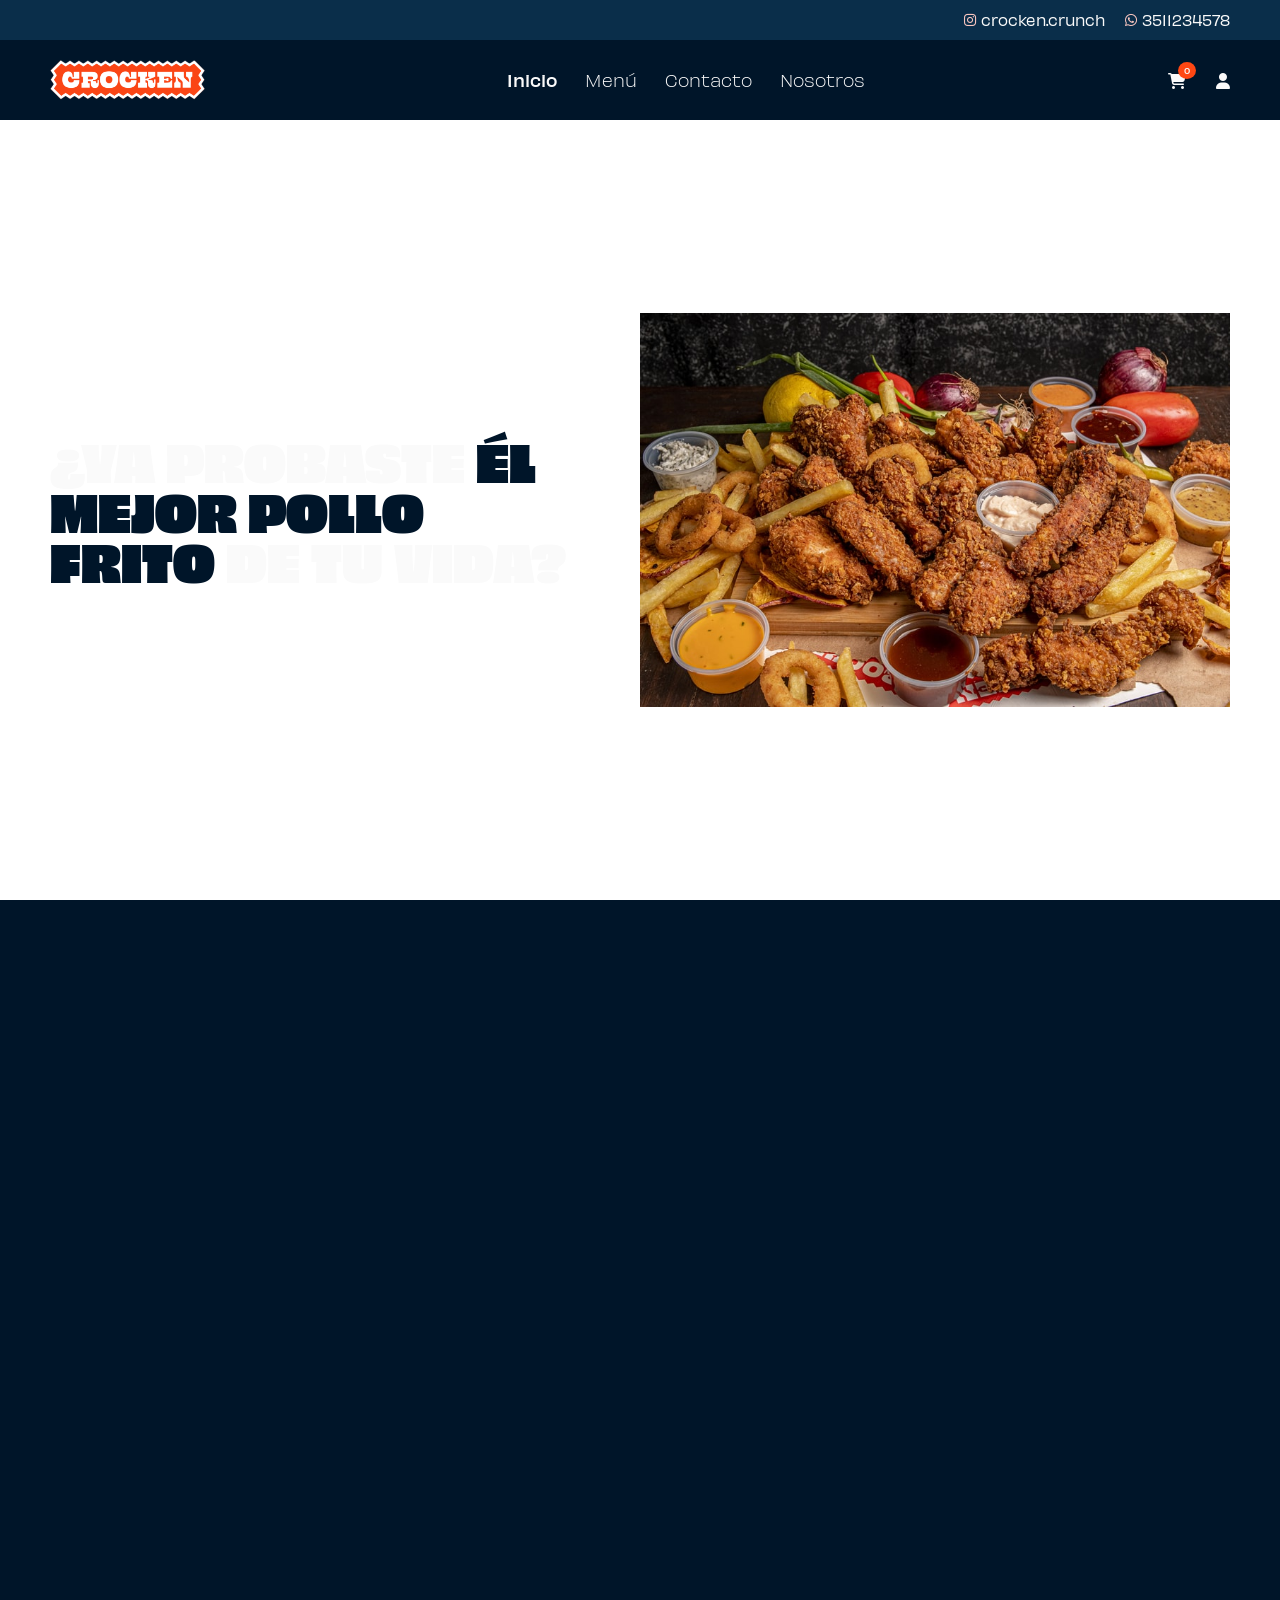
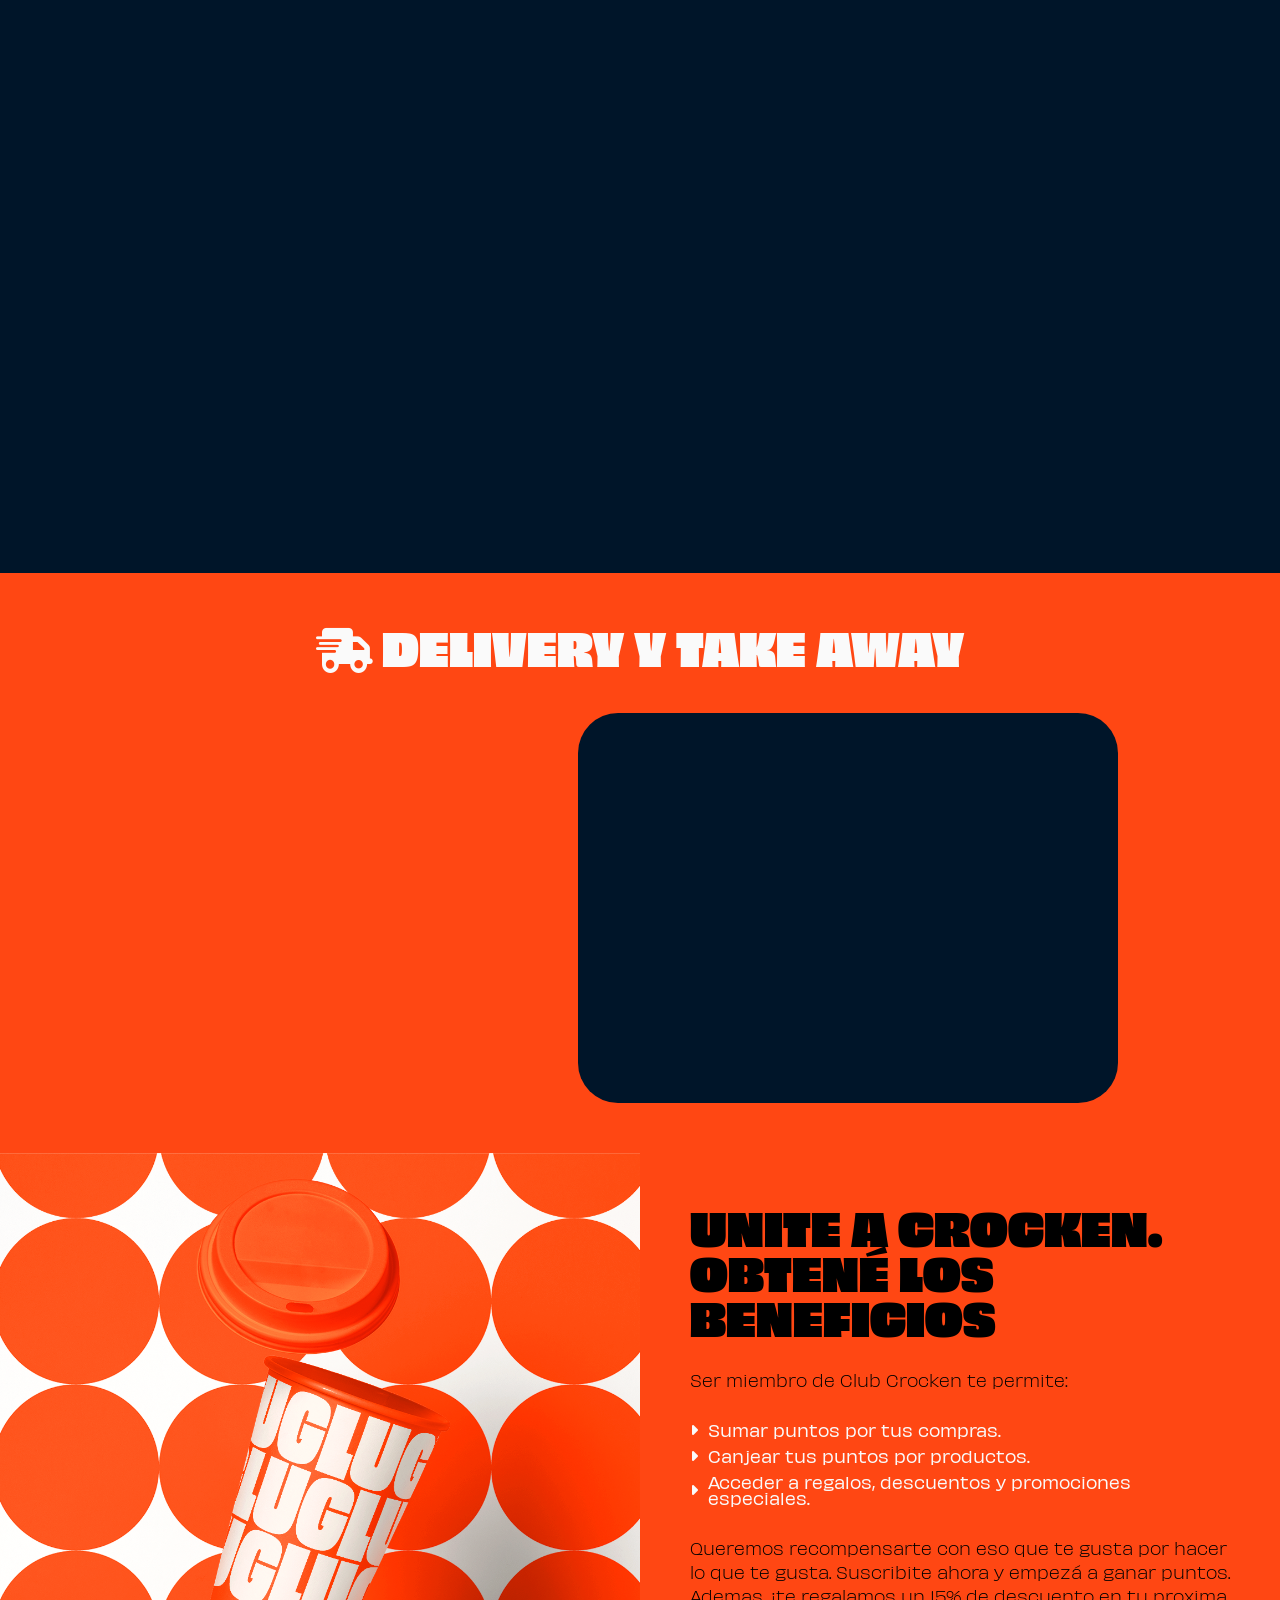
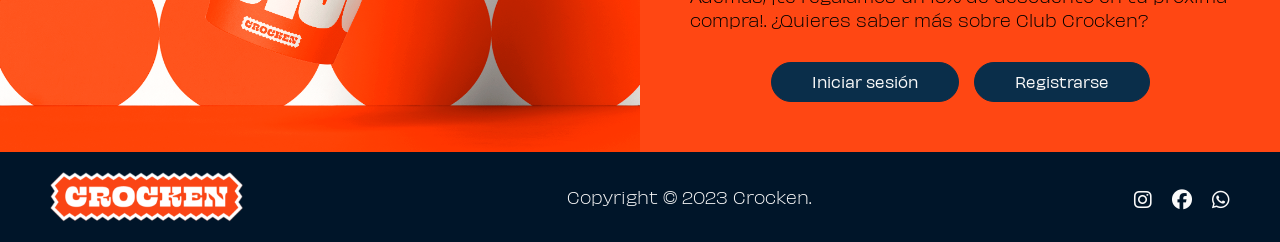
<file: index.html>
<!DOCTYPE html>
<html lang="es">
    <head>
        <meta charset="UTF-8" />
        <meta http-equiv="X-UA-Compatible" content="IE=edge" />
        <meta name="viewport" content="width=device-width, initial-scale=1.0" />
        <!-- CSS -->
        <link rel="stylesheet" href="./assets/css/style.css" />
        <link rel="stylesheet" href="./assets/css/mediaqueries.css" />
        <link rel="stylesheet" href="./assets/css/animaciones.css" />
        <!-- ANIMATIONS -->
        <link
            rel="stylesheet"
            href="https://cdnjs.cloudflare.com/ajax/libs/animate.css/4.1.1/animate.min.css"
        />
        <!-- FONT AWESOME -->
        <link
            rel="stylesheet"
            href="https://cdnjs.cloudflare.com/ajax/libs/font-awesome/6.2.1/css/all.min.css"
            integrity="sha512-MV7K8+y+gLIBoVD59lQIYicR65iaqukzvf/nwasF0nqhPay5w/9lJmVM2hMDcnK1OnMGCdVK+iQrJ7lzPJQd1w=="
            crossorigin="anonymous"
            referrerpolicy="no-referrer"
        />
        <!-- FAVICON -->
        <link
            rel="shortcut icon"
            href="./assets/img/icono-crocken.png"
            type="image/x-icon"
        />
        <link
            rel="stylesheet"
            href="https://cdnjs.cloudflare.com/ajax/libs/animate.css/4.1.1/animate.min.css"
        />
        <!-- SLIDE SPLIDE JS -->
        <link
            href="https://cdn.jsdelivr.net/npm/@splidejs/splide@4.1.4/dist/css/splide.min.css"
            rel="stylesheet"
        />
        <title>Crocken</title>
    </head>
    <body>
        <div class="header-top">
            <a
                href="https://www.instagram.com/crocken.crunch"
                target="_blank"
                class="ig-container icons"
            >
                <i class="fa-brands fa-instagram icon"></i>
                <span>crocken.crunch</span>
            </a>
            <a
                href="https://www.instagram.com/crocken.crunch"
                target="_blank"
                class="phone-container icons"
            >
                <i class="fa-brands fa-whatsapp icon"></i>
                <span>3511234578</span>
            </a>
            </div>
            <header>
            <nav class="navbar">
                <div class="navbar-menu">
                    <i class="fa-sharp fa-solid fa-bars icon-menu"></i>
                    <a href="" class="logo-crocken"><img
                        src="./assets/img/logo-crocken.png"
                        alt="Logo de Crocken"
                        
                    /></a>
                </div>
                <ul class="navbar-list">
                <li class="item"><a href="" class="link active">Inicio</a></li>
                <li class="item"><a href="" class="link">Menú</a></li>
                <li class="item"><a href="" class="link">Contacto</a></li>
                <li class="item"><a href="" class="link">Nosotros</a></li>
                </ul>
                <div class="navbar-icons">
                <div class="cart-icon">
                    <i class="fa-solid fa-cart-shopping navbar-icon"></i>
                    <span class="cart-count">0</span>
                </div>
                <a href="login.html" class="icon-user">
                    <i class="fa-solid fa-user user-icon navbar-icon"></i>
                </a>
                </div>
            </nav>
        </header>
        <div class="overlay"></div>

        <div id="cart" class="cart">
            <div class="cart-title-container">
            <div class="cart-title">
                <img
                src="./assets/img/icono-crocken.png"
                alt=""
                class="cart-crocken"
                />
                <h3>Tu pedido</h3>
            </div>
            <i class="fa-solid fa-xmark icon-close-cart"></i>
            </div>
            <div class="cart-container">
            </div>
            <span class="divider"></span>
            <div class="cart-total">
            <div class="total-price">
                <h4>Total:</h4>
                <span id="total-cart"></span>
            </div>
            <a class="btn btn-orange btn-buy" href="#">Comprar</a>
            </div>
        </div>
        <div class="navbar-responsive">
            <div class="head">
            <img src="./assets/img/icono-crocken.png" alt="" srcset="" />
            <i class="fa-solid fa-xmark icon-close-menu"></i>
            </div>
            <ul class="nav-list">
            <li class="item"><a href="" class="link active">Inicio</a></li>
            <li class="item"><a href="" class="link">Menú</a></li>
            <li class="item"><a href="" class="link">Contacto</a></li>
            <li class="item"><a href="" class="link">Nosotros</a></li>
            <li class="item">
                <a href="https://www.instagram.com/crocken.crunch" target="_blank"
                class="link">
                    <i class="fa-brands fa-instagram"></i>
                    Instagram
                </a>
            </li>
            <li class="item">
                <a href="https://www.instagram.com/crocken.crunch" target="_blank"
                class="link">
                    <i class="fa-brands fa-facebook"></i>
                    Facebook
                </a>
            </li>
            </ul>
        </div>
        <main>
            <section id="hero">
                <div class="hero box">
                    <div class="hero-info">
                        <h1 class="hero-title">
                            ¿YA PROBASTE <span>ÉL MEJOR POLLO FRITO </span>DE TU VIDA?
                        </h1>
                    </div>
                        <img
                        class="hero-img"
                        src="./assets/img/products/picada-para-25.jpg"
                        alt=""
                        />
                </div>
            </section>
            <section id="products">
                <div class="title-section white">
                    <h2 class="title-section box">categorías</h2>
                </div>
                <div class="categories box">
                    <button class="category active" data-category="burguer">
                        <div class="category-img">
                            <img src="./assets/img/products/burguer-americano - copia.jpg" alt="" srcset="">
                        </div>
                        Burguers
                    </button>
                    <button class="category" data-category="picadas">
                        <div class="category-img">
                            <img src="./assets/img/products/picada-crocken.jpg" alt="" srcset="">
                        </div>
                        Picadas</span>
                    </button>
                    <button class="category" data-category="combo-1">
                        <div class="category-img">
                            <img src="./assets/img/products/combo-crocken-duo.jpg" alt="" srcset="">
                        </div>
                        Combos Individuales
                    </button>
                    <button class="category" data-category="combo-2">
                        <div class="category-img">
                            <img src="./assets/img/products/combo-10alitas-crunch.jpg" alt="" srcset="">
                        </div>
                        Combos para Compartir
                    </button>
                    
                    <button class="category" data-category="wraps">
                        <div class="category-img">
                            <img src="./assets/img/products/crocken-wrap.jpg" alt="" srcset="">
                        </div>
                        Wraps
                    </button>
                    <button class="category" data-category="ensaladas">
                        <div class="category-img">
                            <img src="./assets/img/products/ensalada-coleslaw.jpg" alt="" srcset="">
                        </div>
                        Ensaladas
                    </button>
                    <button class="category" data-category="acompañamientos">
                        <div class="category-img">
                            <img src="./assets/img/products/papas-fritas-cheddar.jpg" alt="" srcset="">
                        </div>
                        Acompañamientos
                    </button>
                    <button class="category" data-category="bebidas">
                        <div class="category-img">
                            <img src="./assets/img/products/pepsi.jpg" alt="" srcset="">
                        </div>
                        Bebidas
                    </button>
                </div>
                <div class="products-container box">
                    
                </div>
            </section>
            <section id="delivery">
                <div class="delivery">
                    <h2 class="white">
                        <i class="fa-solid fa-truck-fast"></i>
                        delivery y take away
                    </h2>
                    <div class="ubication white">
                        <div class="hours">
                            <div class="item box">
                                <h4 class="blue-dark">
                                    <i class="fa-solid fa-location-dot"></i>
                                    Sucursal Centro
                                </h4>
                                <div>
                                    <p>Avellaneda 348, Centro, Cordoba Capital</p>
                                </div>
                            </div>
                            <div class="item box">
                                <h4 class="blue-dark">
                                    <i class="fa-solid fa-clock"></i> 
                                    Horarios
                                </h4>
                                <div>
                                    <p>Lunes a Miercoles de 20:00 a 00:00</p>
                                    <p>Jueves a Domingo de 12:00 a 00:00</p>
                                </div>
                            </div>
                            <div class="item box">
                                <h4 class="blue-dark">
                                    <i class="fa-solid fa-shop"></i>
                                    ¡PROXIMAMENTE!
                                </h4>
                                <div>
                                    <p>Sucursal B° Guemes, Cordoba Capital</p>
                                </div>
                            </div>
                        </div>
                        <div class="map">
                            <iframe class="box" src="https://www.google.com/maps/embed?pb=!1m14!1m8!1m3!1d3405.2094827406377!2d-64.194539!3d-31.408354!3m2!1i1024!2i768!4f13.1!3m3!1m2!1s0x94329949b8bfebbb%3A0x629d8e351bd8642!2sCrocken%20Pollo%20Frito!5e0!3m2!1ses-419!2sar!4v1685993076281!5m2!1ses-419!2sar" width="500" height="350" style="border:0;" allowfullscreen="" loading="lazy" referrerpolicy="no-referrer-when-downgrade"></iframe>
                        </div>
                    </div>
                </div>
            </section>
            <section id="benefits">
                <div class="benefits">
                    <div class="benefits-img">
                        <img class="benefits-img" src="./assets/img/banners/VasoDescartable2.png" alt="" srcset="">
                    </div>
                    <div class="benefits-info">
                        <h2>Unite a crocken. obtené los beneficios</h2>
                        <p class="benefits-p" >Ser miembro de Club Crocken te permite:</p>
                        <ul class="benefits-list">
                            <li><i class="fa-solid fa-caret-right"></i>Sumar puntos por tus compras.
                            </li>
                            <li><i class="fa-solid fa-caret-right"></i>Canjear tus puntos por productos.
                            </li>
                            <li><i class="fa-solid fa-caret-right"></i>Acceder a regalos, descuentos y promociones especiales.
                            </li>
                        </ul>
                        <p>Queremos recompensarte con eso que te gusta por hacer lo que te gusta. Suscribite ahora y empezá a ganar puntos. Ademas, ¡te regalamos un 15% de descuento en tu proxima compra!. ¿Quieres saber más sobre Club Crocken?</p>
                        <div class="benefits-buttons">
                            <a href="" class="btn btn-blue">Iniciar sesión</a>
                            <a href="" class="btn btn-blue">Registrarse</a>
                        </div>
                    </div>
                </div>
            </section>
        </main>
        <footer class="footer">
            <img src="./assets/img/logo-crocken.png" alt="" srcset="">
            <div class="copyright">
                <span>Copyright © 2023 Crocken.</span> 
            </div>
            <div class="footer-icons">
                <a href="https://www.instagram.com/crocken.crunch" target="_blank"
            class="link">
                <i class="fa-brands fa-instagram"></i>
            </a>
            <a href="https://www.instagram.com/crocken.crunch" target="_blank"
            class="link">
                <i class="fa-brands fa-facebook"></i>
            </a>
            <a href="https://www.instagram.com/crocken.crunch" target="_blank"
            class="link">
                <i class="fa-brands fa-whatsapp"></i>
            </a>
            </div>
        </footer>
        <script src="./assets/js/data.js"></script>
        <script src="./assets/js/main.js"></script>
    </body>
</html>
</file>
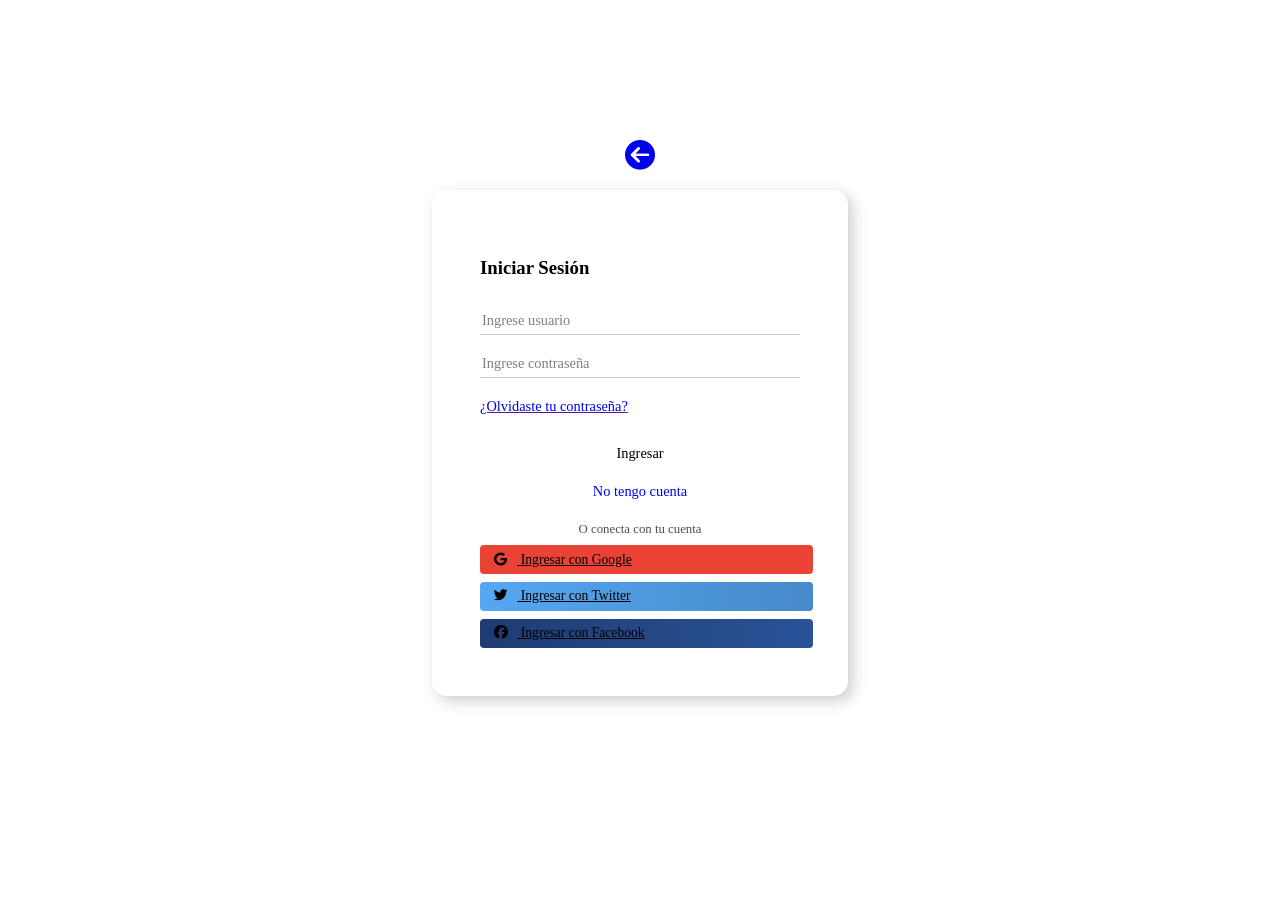
<file: login.html>
<!DOCTYPE html>
<html lang="es">
<head>
    <meta charset="UTF-8">
    <meta http-equiv="X-UA-Compatible" content="IE=edge">
    <meta name="viewport" content="width=device-width, initial-scale=1.0">
    <link rel="stylesheet" href="/assets/css/login.css">

    <link rel="shortcut icon" href="/assets/img/icono-crocken.png" type="image/x-icon">
    <link rel="stylesheet" href="https://cdnjs.cloudflare.com/ajax/libs/font-awesome/6.2.1/css/all.min.css" integrity="sha512-MV7K8+y+gLIBoVD59lQIYicR65iaqukzvf/nwasF0nqhPay5w/9lJmVM2hMDcnK1OnMGCdVK+iQrJ7lzPJQd1w==" crossorigin="anonymous" referrerpolicy="no-referrer" />
    <title>Crocken</title>
</head>
<body>
  <header id="header">
  </header>
    <section id="login">
      <a href="./index.html"><i class="fa-solid fa-circle-arrow-left return-icon"></i>
      <div class="user"></a>
        <h3>Iniciar Sesión</h3>
        <form action="">
          <div class="input-field">
            <input type="text" name="username" id="username" placeholder="Ingrese usuario">
            <div class="underline"></div>
          </div>
          <div class="input-field">
            <input type="password" name="password" id="password"placeholder="Ingrese contraseña">
            <div class="underline"></div> 
          </div>
          <a href=""><span class="password-old">¿Olvidaste tu contraseña?</span></a>
          <div class="submit-buttons">
            <input type="submit" value="Ingresar">
            <a href="register.html"><input class="button-register" type="button" value="No tengo cuenta"></a>
          </div>
        </form>
        <div class="user-footer">
          <span>O conecta con tu cuenta</span>
          <div class="social-fields">
            <div class="social-field google">
              <a href="">
                <i class="fa-brands fa-google"></i>
                Ingresar con Google
              </a>
            </div>
            <div class="social-field twitter">
              <a href="">
                <i class="fa-brands fa-twitter"></i>
                Ingresar con Twitter
              </a>
            </div>
            <div class="social-field facebook">
              <a href="">
                <i class="fa-brands fa-facebook"></i>
                Ingresar con Facebook
              </a>
            </div>
          </div>
        </div>
      </div>
    </section>
  </body>
</html>
</file>
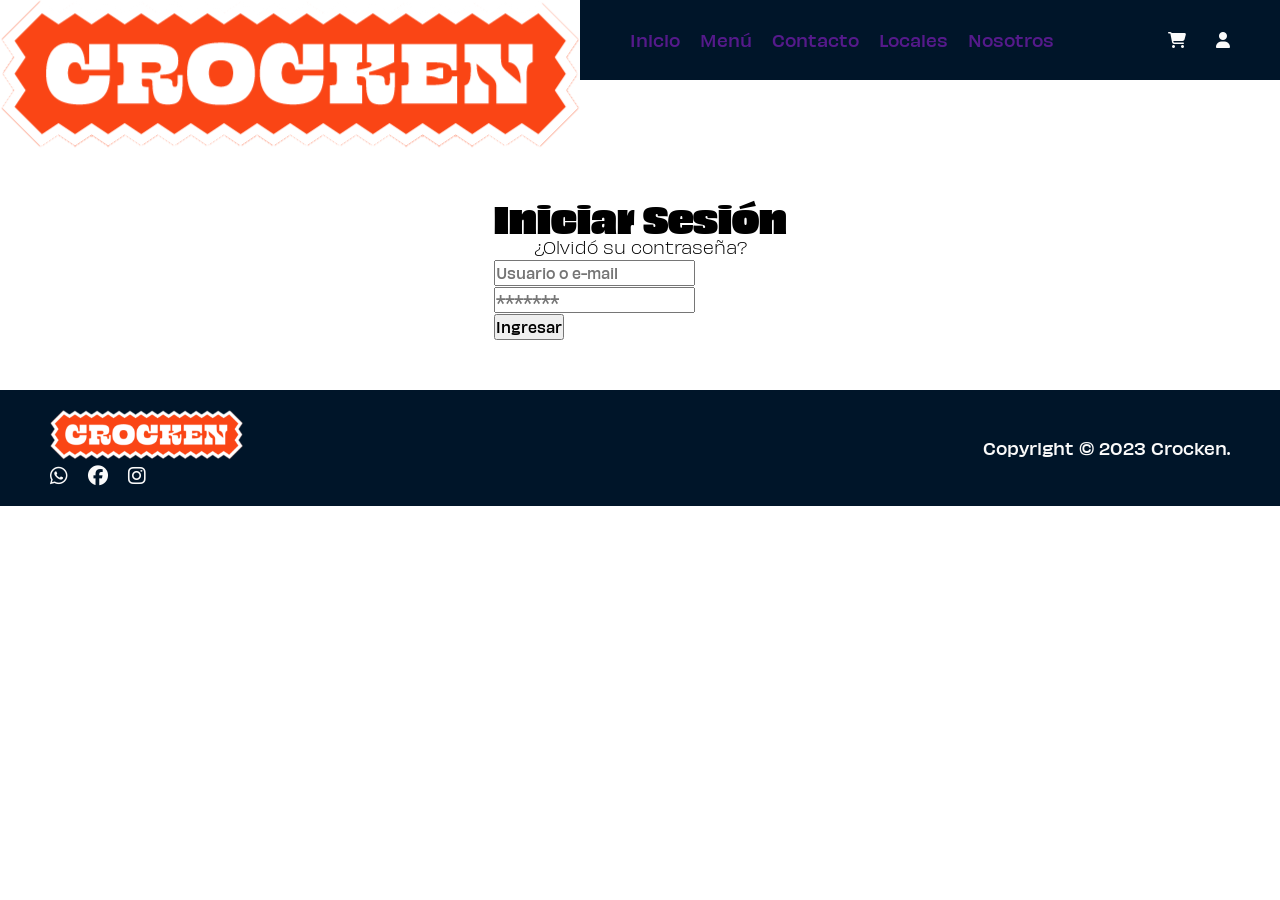
<file: register.html>
<!DOCTYPE html>
<html lang="en">
<head>
    <meta charset="UTF-8">
    <meta http-equiv="X-UA-Compatible" content="IE=edge">
    <meta name="viewport" content="width=device-width, initial-scale=1.0">
    <link rel="stylesheet" href="/assets/css/style.css">
    <link rel="shortcut icon" href="/assets/img/icono-crocken.png" type="image/x-icon">
    <link rel="stylesheet" href="https://cdnjs.cloudflare.com/ajax/libs/font-awesome/6.2.1/css/all.min.css" integrity="sha512-MV7K8+y+gLIBoVD59lQIYicR65iaqukzvf/nwasF0nqhPay5w/9lJmVM2hMDcnK1OnMGCdVK+iQrJ7lzPJQd1w==" crossorigin="anonymous" referrerpolicy="no-referrer" />
    <title>Crocken</title>
</head>
<body>
    <header>
      <img src="./assets/img/logo-crocken.png" alt="Logo de Crocken" class="logo" />
      <nav class="navbar">
        <ul class="navbar-list">
          <li><a href="">Inicio</a></li>
          <li><a href="">Menú</a></li>
          <li><a href="">Contacto</a></li>
          <li><a href="">Locales</a></li>
          <li><a href="">Nosotros</a></li>
        </ul>
        <div class="navbar-icons">
          <i class="fa-solid fa-cart-shopping"></i> 
          <i class="fa-solid fa-user"></i>
        </div>
      </nav>
    </header>
    <main class="register">
      <section class="form">
        <div class="options">
          <h3 href="">Iniciar Sesión</h3>
          <p>¿Olvidó su contraseña?</p>
          <form>
          <input type="text" placeholder="Usuario o e-mail"><br>
          <input type="password" name="" id="" placeholder="*******"><br>
          <button type="submit">Ingresar</button>
        </form>
        </div>
        
        
      </section>
    </main>
    <footer>
      <div class="navfooter">
        <img src="/assets/img/logo-crocken.png" alt=""><div class="footer-icons">
        <i class="fa-brands fa-whatsapp"></i>
        <i class="fa-brands fa-facebook"></i>
        <i class="fa-brands fa-instagram"></i>
      </div>
      </div>
      
      <span>Copyright © 2023 Crocken.</span>
    </footer>
</body>
</html>
</file>
<file: assets/css/style.css>
:root {
    /* Primary Color */
    --orange: #ff4713;
    --blue-dark: #001529;
    /* Second Color */
    --blue: #0a2e4a;
    --red: #eb2c0b;
    --yellow: #ff9e18;
    --pink: #f9c6c0;
    /* Gray Scale */
    --black: #141414;
    --black-light: #444444;
    --gray: #686868;
    --gray-light: #9b9b9b;
    --white-dark: #cecece;
    --white: #fafafa;
    /* Modals */
    --green: #00cf45;
    
    --box-shadow: 0px 0px 20px -1px rgba(0, 0, 0, 0);
    --text-shadow: 2px 2px 3px rgba(0,0,0,0.5);
}

/* OBVIOUSLY FONT */
/* Normal */
@font-face {
    font-family: 'Obviously';
    src: url(../../assets/fonts/Obviously/Obviously-Thin.ttf);
    font-weight: 100;
    font-style: normal;
}
@font-face {
    font-family: 'Obviously';
    src: url(../../assets/fonts/Obviously/Obviously-Light.ttf);
    font-weight: 200;
    font-style: normal;
}
@font-face {
    font-family: 'Obviously';
    src: url(../../assets/fonts/Obviously/Obviously-Regular.ttf);
    font-weight: 300;
    font-style: normal;
}
@font-face {
    font-family: 'Obviously';
    src: url(../../assets/fonts/Obviously/Obviously-Medium.ttf);
    font-weight: 400;
    font-style: normal;
}
@font-face {
    font-family: 'Obviously';
    src: url(../../assets/fonts/Obviously/Obviously-Semibold.ttf);
    font-weight: 500;
    font-style: normal;
}
@font-face {
    font-family: 'Obviously';
    src: url(../../assets/fonts/Obviously/Obviously-Bold.ttf);
    font-weight: 600;
    font-style: normal;
}
@font-face {
    font-family: 'Obviously';
    src: url(../../assets/fonts/Obviously/Obviously-Black.ttf);
    font-weight: 700;
    font-style: normal;
}
@font-face {
    font-family: 'Obviously';
    src: url(../../assets/fonts/Obviously/Obviously-Super.ttf);
    font-weight: 800;
    font-style: normal;
}
/* Narrow */
@font-face {
    font-family: 'Obviously-Narrow';
    src: url(../../assets/fonts/Obviously-Narrow/Obviously-Narrow-Semibold.ttf);
    font-weight: 500;
    font-style: normal;
}
@font-face {
    font-family: 'Obviously-Narrow';
    src: url(../../assets/fonts/Obviously-Narrow/Obviously-Narrow-Bold.ttf);
    font-weight: 600;
    font-style: normal;
}
@font-face {
    font-family: 'Obviously-Narrow';
    src: url(../../assets/fonts/Obviously-Narrow/Obviously-Narrow-Black.ttf);
    font-weight: 700;
    font-style: normal;
}
@font-face {
    font-family: 'Obviously-Narrow';
    src: url(../../assets/fonts/Obviously-Narrow/Obviously-Narrow-Super.ttf);
    font-weight: 800;
    font-style: normal;
}

* {
    margin: 0;
    padding: 0;
    box-sizing: border-box;
    text-decoration: none;
    list-style-type: none;
    font-family: 'Obviously';
}

/* Class: Colors */
.blue-dark {
    color: var(--blue-dark);
}

.orange {
    color: var(--orange);
}

.white {
    color: var(--white);
}

/*  Titulos */
.title-section {
    display: flex;
    flex-direction: column;
    gap: 15px;
}

h1 {
    font-weight: 800;
    font-size: 50px;
    line-height: 50px;
    font-family: 'Obviously';
    text-transform: uppercase;
    text-align: center;
}

h2 {
    font-weight: 800;
    font-size: 45px;
    line-height: 45px;
    font-family: 'Obviously';
    text-transform: uppercase;
    text-align: center;
}

h3 {
    font-weight: 800;
    font-size: 35px;
    line-height: 35px;
    font-family: 'Obviously';
    text-align: center;
}

h4 {
    font-weight: 800;
    font-size: 30px;
    line-height: 30px;
    font-family: 'Obviously';
    text-align: center;
}

h5 {
    font-weight: 800;
    line-height: 25px;
    font-family: 'Obviously';
    text-align: center;
    font-size: 25px;
}

h6 {
    font-weight: 800;
    line-height: 20px;
    font-family: 'Obviously';
    font-size: 20px;
    text-align: center;
}

/* Paragraph */
p {
    font-weight: 200;
    font-size: 16px;
    text-align: center;
}

/* Buttons */
.btn {
    text-align: center;
    border-radius: 50px;
    padding: 8px 40px;
    color: var(--white);
    font-weight: 300;
    font-size: 14px;
    cursor: pointer;
}

.btn-container {
    border: none;
    background-color: var(--white);
    display: flex;
    align-items: center;
    justify-content: center;
    text-align: center;
    border-radius: 50%;
    height: 40px;
    width: 40px;
    overflow: hidden;
}

i.btn-circle {
    display: flex;
    align-items: center;
    justify-content: center;
    width: 100%;
    height: 100%;
    color: var(--white);
    cursor: pointer;
}

.btn-orange {
    background-color: var(--orange);
    border: 1px solid var(--orange);
}

.btn-blue {
    background-color: var(--blue);
    border: 1px solid var(--blue);
}




i.icon-menu {
    display: none;
}

.header-top,
header,
.navbar,
.navbar-list,
.navbar-icons {
    display: flex;
}

.header-top {
    height: 40px;
    background-color: var(--blue);
    align-items: center;
    padding: 0 50px;
    gap: 20px;
    justify-content: end;
}

.header-top .icons {
    display: flex;
    align-items: center;
    gap: 5px;
    font-size: 14px;
    font-weight: 300;
    color: var(--white);
}

.header-top .icons .icon {
    color: var(--pink);
}

header {
    position: sticky;
    top: 0;
    z-index: 5;
}

.navbar {
    background-color: var(--blue-dark);
    color: var(--white);
    height: 80px;
    width: 100%;
    padding: 0 50px;
    justify-content: space-between;
    align-items: center;
    transition: all .3s ease-in-out;
}

.navbar-menu {
    height: 100%;
    display: flex;
    align-items: center;
    gap: 20px;
}

.logo-crocken {
    height: 100%;
    cursor: pointer;
    display: flex;
    align-items: center;
}

.logo-crocken img {
    height: 50%;
}

.navbar-list {
    gap: 20px;
}

.link {
    color: var(--white);
    font-weight: 200;
}

.link.active {
    font-weight: 400;
}

.navbar-icons {
    align-items: center;
    gap: 30px;
}

.icon-user {
    color: var(--white);
    cursor: pointer;
}

.cart-icon {
    position: relative;
    cursor: pointer;
}

.cart-count {
    position: absolute;
    text-align: center;
    top: -5px;
    left: 10px;
    font-size: 10px;
    background-color: var(--orange);
    border-radius: 100%;
    font-size: 8px;
    padding: 2px 6px;
}

.navbar-responsive {
    display: none;
}

/* Cart */
.cart {
    height: 100vh;
    width: 40%;
    background-color: var(--orange);
    z-index: 99;
    position: fixed;
    top: 0;
    right: 0;
    overflow-y: scroll;
    transform: translateX(200%);
    transition: all 0.5s cubic-bezier(0.92, 0.01, 0.35, 0.99);
}

/*OCULTAR BARRA DE SCROLL DEL CARRITO*/
.cart::-webkit-scrollbar {
    display: none;
}

/*Toggle del carro*/
.open-cart {
    transform: translateX(0%);
    transition: all 0.5s cubic-bezier(0.92, 0.01, 0.35, 0.99);
}

.cart-title-container {
    display: flex;
    align-items: center;
    justify-content: space-between ;
    gap: 15px;
    height: 80px;
    padding: 0 30px;
    background-color: var(--blue-dark);
    position: sticky;
    top: 0
}

.cart-title-container img{
    width: 40px;
}

.cart-title-container i{
    color: var(--white);
    font-size: 25px;
    cursor: pointer;
}

.cart-crocken {
    width: 10%;
}

.cart-title {
    color: var(--white);
    display: flex;
    justify-content: center;
    align-items: center;
    gap: 15px;
}

.cart-title h3 {
    font-family: 'Obviously-Narrow';
    font-size: 22px;
}

.cart-container {
    display: flex;
    flex-direction: column;
    height: calc(100vh - 160px);
    gap: 20px;
    padding: 30px 20px;
    overflow-y: scroll;
}

.none-products {
    color: var(--white);
}

.cart-container :last-child {
    z-index: 99;
}

.cart-item {
    min-height: 200px;
    display: flex;
    justify-content: space-between;
    background-color: var(--white);
    color: var(--blue-dark);
    border-radius: 20px;
    box-shadow: 5px 5px 15px rgb(0, 0 , 0, 0.5);
}

.item-img {
    height: 100%;
    width: 40%;
    border-radius: 10px;
}

.item-img img {
    object-fit: cover;
    height: 100%;
    width: 100%;
    border-radius: 20px 0 0 20px;
}

.item-info {
    width: 60%;
    height: 100%;
    display: flex;
    flex-direction: column;
    padding: 25px 20px;
    justify-content: space-between;
}

.item-info-text {
    display: flex;
    flex-direction: column;
}

.item-title {
    font-weight: 700;
    font-size: 16px;
    line-height: 16px;
    margin-bottom: 5px;
    color: var(--blue-dark);
}

.item-description {
    font-size: 10px;
    font-weight: 300;
}

.item-trash, .item-edit {
    color: var(--red);
    cursor: pointer;
}

.item-price {
    color: var(--orange);
    font-size: 18px;
    font-weight: 600;
}

.item-handler {
    display: flex;
    align-items: center;
    justify-content: center;
    gap: 10px;
}

.item-quantity {
    font-weight: 300;
    padding: 0 10px;
}

.quantity-handler {
    display: flex;
    justify-content: center;
    align-items: center;
    padding: 2px 8px;
    border-radius: 5px;
    border: 1px solid var(--blue-dark);
    color: var(--blue-dark);
    font-weight: 200;
    cursor: pointer;
}

#cart .divider {
    display: block;
    width: 100%;
    height: 1px;
    background-color: var(--white);
}


.cart-total {
    position: fixed;
    bottom: 0;
    width: 100%;
    height: 80px;
    display: flex;
    padding: 0 30px;
    align-items: center;
    justify-content: space-between;
    color: var(--white);
    background-color: var(--blue-dark);
    z-index: 99;
}

.total-price {
    display: flex;
    align-items: center;
    gap: 20px;    
    color: var(--white);
}

.cart-total h4 {
    font-weight: 300;
}

.cart-total span {
    font-weight: 600;
}

.btn-buy {
    height: 50%;
}

body {
    overflow-x: hidden;
}

/* Main */
main {
    width: 100%;
    display: flex;
    flex-direction: column;    
    
}

main section {
    padding: 50px;
    display: flex;
    justify-content: center;
    align-items: center;
}

/* Hero */
#hero {
    height: calc(100vh - 120px);
}

.hero {
    max-width: 1200px;
    display: flex;
    align-items: center;
    justify-content: center;
    gap: 50px;
}

.hero-img {
    width: 50%;
    object-fit: cover;
}

.hero-info {
    display: flex;
    flex-direction: column;
    gap: 30px;
}

.hero-title {
    color: var(--white);
    text-align: start;
}

.hero-info span{
    color: var(--blue-dark);
    line-height: 50px;
    font-size: 50px;

}

.hero-buttons {
    display: flex;
    gap: 10px;
}

.hero-button {
    color: var(--white);
    font-size: 12px;
    font-weight: 300;
    background-color: var(--blue-dark);
    padding: 10px 15px;
    border-radius: 20px;
}

.hero-button:hover {
    transition: all 4s ease-in;
    animation: changeBgBlue 4s ease-in infinite;
}

.button-no {
    background-color: var(--blue);
}

.button-yes:hover {
    transition: all 4s ease-in;
    animation: changeBgBlue2 4s ease-in infinite;
}

.hidden {
    display: none;
}

.show {
    display: block;
}

/* Seccion Productos */
#products {
    display: flex;
    flex-direction: column;
    width: 100%;
    align-items: center;
    justify-content: center;
    gap: 50px;
    background-color: var(--blue-dark);

}

.products-container {
    display: flex;
    justify-content: center;
    gap: 20px;
    flex-wrap: wrap;
    max-width: 1200px;
}

.categories {
    display: flex;
    gap: 10px;
    width: 100%;
    flex-wrap: wrap;
    justify-content: center;
}

.category {
    display: flex;
    align-items: center;
    color: var(--white);
    justify-content: start;
    min-width: auto;
    font-size: 14px;
    font-weight: 300;
    background-color: var(--blue);
    border: none;
    gap: 8px;
    height: 40px;
    padding: 0 10px 0 5px; 
    border-radius: 20px;
    transition: all .3s ease-in-out;
}

.category.active {
    background-color: var(--orange);
}

.category-img {
    color: var(--orange);
    height: 30px;
    width: 30px;
    border-radius: 20px;
    overflow: hidden;
}

.category-img img {
    object-fit: cover;
    height: 100%;
    width: 100%;
}


/* Cards Products */
.product {
    width: 250px;
    display: flex;
    flex-direction: column;
    background-color: var(--white);
    border-radius: 20px;
    box-shadow: 5px 5px 15px rgba(0, 0 , 0, 0.1);
    cursor: pointer;
    overflow: hidden;
    position: relative;
}

.product-modal {
    position: absolute;
    font-size: 10px;    
    bottom: 0;
    background-color: var(--green);
    color: var(--white);
    width: 100%;
    transition: all .5s ease-out;
    display: none;
    height: 60px;
    padding: 0 15px;
    justify-content: center;
    align-items: center;
    animation: slideUp .6s ease-in-out;
    display: none;
    z-index: 99;
}

.active-modal {
    display: flex;
}

.product-img {
    width: 100%;
    height: 300px;
    position: relative;
}

.product-img img {
    object-fit: cover;
    width: 100%;
    height: 300px;
}

.product-stars {
    position: absolute;
    right: 0;
    top: 0;
    padding: 5px 15px;
    border-radius: 0 0 0 20px;
    background-color: var(--white);
    display: flex;
    align-items: center;
    gap: 5px;
    box-shadow: 5px 5px 15px rgba(0, 0 , 0, 0.1);
}

.star {
    font-size: 8px;
    color: var(--yellow);
}

.stars-number {
    font-size: 12px;
    font-weight: 300;
}

.product-ingredients {
    position: absolute;
    font-size: 12px;
    top: 0;
    background-color: var(--orange);
    color: var(--white);
    height: 100%;
    width: 100%;
    padding: 20px;
    display: none;
}

.product-info {
    display: flex;
    flex-direction: column;
    justify-content: space-between;
    padding: 15px;
    width: 100%;
    height: 100%;
    gap: 15px;
}

.product-title {
    display: flex;
    flex-direction: column;
    gap: 5px;
    width: 100%;
    overflow-wrap: break-word;
}

.product-title .new {
    font-size: 12px;
    font-weight: 300;
    text-transform: uppercase;
    color: var(--red);
}

.product-title .title {
    font-size: 20px;
    line-height: 20px;
    color: var(--blue-dark);
    font-family: 'Obviously-Narrow';
    font-weight: 700;
}

.product-title p{
    display: none;
}

.product-description{
    display: flex;
    justify-content: space-between;
    align-items: center;
    padding-top: 10px;
    width: 100%;
}

.product-price {
    color: var(--orange);
    font-weight: 700;
    font-size: 22px;
}



/* Ubication */
#delivery {
    background-color: var(--orange);
}

.delivery {
    max-width: 1200px;
    display: flex;
    flex-direction: column;
    gap: 40px;
    width: 100%;
}

.ubication {
    display: flex;
    gap: 40px;
    justify-content: center;
    gap: 50px;
    align-items: center;
}

.hours  {
    display: flex;
    flex-direction: column;
    gap: 40px;
    align-items: start;
    text-align: start;
}

.hours .item {
    display: flex;
    flex-direction: column;
    align-items: start;
    gap: 15px;
}


.item div {
    display: flex;
    flex-direction: column;
    font-weight: 300;
    text-align: start;
    align-items: baseline;
}


.map {
    background-color: var(--blue-dark);
    border-radius: 40px;
    display: flex;
    justify-content: center;
    align-items: center;
    padding: 20px;
}

.map iframe {
    border-radius: 40px;
}

/* Benefits */
#benefits {
    padding: 0;
}

.benefits {
    display: flex;
}

.benefits-img {
    width: 50%;
}

.benefits-img img {
    object-fit: cover;
    height: 100%;
    width: 100%;
}

.benefits-info {
    width: 50%;
    display: flex;
    flex-direction: column;
    background-color: var(--orange);
    justify-content: center;
    padding: 50px;
    gap: 30px;
    align-items: start;
}

.benefits-info h2 {
    text-align: start;
}

.benefits-info p {
    text-align: start;
}

.benefits-list {
    list-style-type: square;
    display: flex;
    flex-direction: column;
    gap: 10px;
}

.benefits-list li {
    color: var(--white);
    display: flex;
    gap: 10px;
    align-items: center;
    line-height: 16px;
    font-size: 16px;
    font-weight: 300;
}

.benefits-buttons {
    display: flex;
    justify-content: center;
    width: 100%;
    gap: 15px;
}

footer {
    display: flex;
    background-color: var(--blue-dark);
    padding: 20px 50px;
    justify-content: space-between;
    align-items: center;
    color: var(--white);
}

footer img {
    height: 50px;
}

.copyright span{
    font-weight: 200;
}

.footer-icons {
    display: flex;
    gap: 20px;
    font-size: 20px;
}
</file>
<file: assets/css/mediaqueries.css>
:root {
    --red: #eb2c0b;
    --white: #fafafa;
    --pink: #f9c6c0;
    --blue: #0a2e4a;
    --blue-dark: #001529;
    --yellow: #ff9e18;
    --orange: #ff4713;
}

@media only screen and (max-width: 1200px){
    
}

/* Laptop */
@media only screen and (max-width: 992px){
    /* Titulos */
    h1 {
        font-size: 40px;
        line-height: 40px;
    }
    h2 {
        font-size: 30px;
        line-height: 30px;
    }

    /* Delivery */
    .ubication {
        flex-direction: column;

    }

    .hours {
        align-items: center;
    }

    .hours .item {
        align-items: center;
    }

    .item div {
        align-items: center;
    }

    .map {
        width: 100%;
    }

    .map iframe {
        width: 100%;
    }

    /* Benefits */
    .benefits {
        flex-direction: column;
    }

    .benefits-img,
    .benefits-info {
        width: 100%;
    }

    .benefits-img {
        height: 200px;
    }

    .benefits-info{
        padding: 50px 25px;
    }
}

/* Tablet */
@media (max-width: 768px) {
    * {
        cursor: none !important;
    }

    /* Titulos */
    h1 {
        font-size: 40px;
        line-height: 40px;
    }

    h2 {
        font-size: 35px;
        line-height: 35px;
    }

    h3 {
        font-size: 30px;
        line-height: 30px;
    }
    
    h4 {
        font-size: 25px;
        line-height: 25px;
    }

    h5 {
        font-size: 20px;
        line-height: 20px;
    }

    h6 {
        font-size: 18px;
        line-height: 18px;
    }

    /* Cart */
    #cart {
        width: 70%;
    }

    .header-top,
    .navbar {
        padding: 0 30px;
    }

    .navbar-list {
        display: none;
    }

    i.icon-menu {
        display: block;
        font-size: 25px;
    }

    .navbar-responsive {
        display: flex;
        height: 100vh;
        width: 30%;
        background-color: var(--blue);
        z-index: 99;
        position: fixed;
        top: 0;
        left: 0;
        flex-direction: column;
        width: 70%;
        padding: 30px;
        transform: translateX(-200%);
        transition: all 0.5s cubic-bezier(0.92, 0.01, 0.35, 0.99);
    }
    
    /*Toggle del menu*/
    .open-menu {
        transform: translateX(0%);
        transition: all 0.5s cubic-bezier(0.92, 0.01, 0.35, 0.99);
    }

    .navbar-responsive .head {
        display: flex;
        align-items: center;
        justify-content: space-between;
    }

    .navbar-responsive .head img{
        width: 40px;
    }

    .navbar-responsive .head i{
        color: var(--white);
        font-size: 25px;
        cursor: pointer;
    }

    .navbar-responsive .nav-list{
        display: flex;
        flex-direction: column;
        gap: 15px;
        padding: 50px 0 0 0;
    }


    /* Main */
    main section {
        padding: 60px 30px;
    }

    /* Hero */
    #hero {
        height: auto;
    }

    .hero {
        flex-direction: column;
        height: 100%;
    }

    .hero-info {
        text-align: center;
    }

    .hero-info span {
        text-align: center;
        font-size: 40px;
        line-height: 40px;
    }

    .hero-img {
        width: 70%;
    }

    footer {
        flex-direction: column;
        gap: 20px;
        padding: 40px 0;
    }
    
}

/* Mobile */
@media (max-width: 575px) {
    /* Cart */
    #cart {
        width: 100%;
    }

    /* Main */
    main section {
        padding: 50px 25px;
    }

    /* Hero */
    .hero-info {
        text-align: start;
    }

    .hero-img {
        width: 90%;
    }

    .menu-products-title h2 {
        text-align: center;
        padding: 0 5px;
    }

    /* Seccion Productos */
    #products {
        gap: 25px;
    }

    #products h2 {
        text-align: center;
    }

    .categories {
        flex-wrap: nowrap;
        overflow-x: scroll;
        justify-content: flex-start;
        white-space: nowrap;
    }

    /* Ocultar la barra de desplazamiento */
    .categories::-webkit-scrollbar {
        display: none;
    }

    .product {
        flex-direction: row;
        width: 100%;
    }

    .product-img,
    .product-img img{
        height: 230px;
    }

    

    .product-stars {
        right: auto;
        border-radius: 0 0 20px 0;
    }

    .product-title p{
        display: block;
        font-size: 10px;
        font-weight: 300;
        text-align: start;
        padding-top: 5px;
    }


    .product-description {
        align-items: start;
        gap: 10px;
    }

    .product-add {
        width: 100%;
        font-size: 14px;

    }

    

}
</file>
<file: assets/css/animaciones.css>
:root {
  --red: #eb2c0b;
  --white: #fafafa;
  --pink: #f9c6c0;
  --blue: #0a2e4a;
  --blue-dark: #001529;
  --yellow: #ff9e18;
  --orange: #ff4713;
}

html {
  scroll-behavior: smooth;
  scroll-padding-top: 65px;
}

/* Keyframes */
@keyframes slideLeft {
  0% {
    opacity: 0;
    transform: translateX(-100%);
  }
  100% {
    opacity: 1;
    transform: translateX(0);
  }
}

@keyframes slideRight {
  from {
      opacity: 0;
      transform: translateX(100%);
    }
    to {
      opacity: 1;
      transform: translateX(0);
    }
}

@keyframes slideDown {
  from {
      opacity: 0;
      transform: translateY(-100%);
    }
    to {
      opacity: 1;
      transform: translateY(0);
    }
}

@keyframes slideUp {
  from {
      opacity: 0;
      transform: translateY(100%);
    }
    to {
      opacity: 1;
      transform: translateY(0);
    }
}

@keyframes openMenu {
  from {
      opacity: 0;
      transform: translateX(-100%);
    }
    to {
      opacity: 1;
      transform: translateX(0);
    }
}

@keyframes closeMenu {
  from {
      opacity: 0;
      transform: translateX(0);
    }
    to {
      opacity: 1;
      transform: translateX(-100%);
    }
}

@keyframes morph {
  0%,
  100% {
      border-radius: 
      40% 60% 70% 30% / 
      40% 40% 60% 50%;
  }

  34% {
      border-radius: 70% 30% 50% 50% / 30% 30% 70% 70%;
  }

  67% {
      border-radius: 100% 60% 60% 100% / 100% 100% 60% 60%;
  }
}

@keyframes bgOrangeRed {
  0% {
    background: var(--orange);
  }
  25% {
    background: var(--red);
  }
  50% {
    background: var(--red);
  }
  100% {
    background: var(--orange);
  }
}

@keyframes fade {
  0% {
    opacity: 0;
  }
  100% {
    opacity: 1;
  }
}

.box {
  opacity: 0;
}

.animate-boxes {
  animation: fade 2s;
  opacity: 1;
}





/* Buttons */
.btn:hover,
.btn-circle:hover {
  transition: all .3s ease-in-out;
}

.btn-orange:hover {
  background-color: var(--blue);
  border: 1px solid var(--blue);
}

.btn-blue:hover {
  background-color: var(--orange);
  border: 1px solid var(--orange);
}


.overlay {
  position: fixed;
  top: 0;
  left: 0;
  height: 100vh;
  width: 100%;
  z-index: 6; /*Para que quede por encima del resto de las cosas*/
  /*Efecto de Glassmorphismo*/
  background: rgba(255, 255, 255, 0.05);
  box-shadow: 0 8px 32px 0 rgba(31, 38, 135, 0.37);
  backdrop-filter: blur(5px);
  -webkit-backdrop-filter: blur(5px);
  display: none;
}

.show-overlay {
  display: block;
}

/* Header */
.icons:hover {
  color: var(--pink);
  transition: all .3s ease;
}

.navbar-list .link:hover {
  transition: all 0.1s ease;
  color: var(--pink);
}

.navbar-list .item {
  position: relative;
  padding: 4px;
}

.navbar-list .link::after {
  content: "";
  height: 1px;
  width: 100%;
  background: var(--pink);
  position: absolute;
  bottom: 0;
  left: 0;
  transform: scaleX(0);
  transform-origin: bottom right;
  transition: transform 0.15s ease;
}

.navbar-list .link:hover::after {
  transform-origin: bottom left;
  transform: scaleX(1);
}

.logo-crocken:hover {
  transform: scale(1.1);
  transition: all .3s ease-in-out;
}


/* Hero */
#hero {
  animation: bgOrangeRed 3.5s linear infinite;
}

.hero-img {
  animation: slideRight 1s, morph 3.5s linear infinite;
}

.hero-info {
  animation: slideLeft 1s;
}

/* Products */

.category:hover {
  cursor: pointer;
  background-color: var(--orange);
}

.product-img:hover .product-ingredients {
  display: flex;
  animation: slideDown .5s ease-in;
}

.product {
  animation: fade .8s ease-in-out;
}
/* Cart */
.disabled,
.disabled:hover {
  background-color: var(--white);
  color: var(--yellow);
  cursor: not-allowed;
  border: none;
}
</file>
<file: assets/css/login.css>
#register, #login {
    display: flex;
    margin-top: 80px;
    padding: 60px 0;
    align-items: center;
    justify-content: center;
    font-family: 'Poppins';
    flex-direction: column;
    gap: 20px;
}

#register {
    animation: changeBgBlue 5s infinite alternate linear;
}

#login {
    animation: changeBgOrangeRed 5s infinite alternate linear;
}

.icon-house {
    color: var(--white);
}

.return-icon {
    font-size: 30px;
    color: var(--white);
}

#register img, #login img {
    width: 200px;
}

.user {
    min-width: 320px;
    min-height: 40vh;
    padding: 3rem;
    box-shadow: 5px 5px 15px rgb(0, 0 , 0, 0.2);
    background: var(--white);
    border-radius: 15px;
    color: var(--blue-dark);
    font-family: 'Poppins';
    display: flex;
    flex-direction: column;
    justify-content: center;
}

.user h3 {
    margin-bottom: 2rem;
    color: var(--blue);
}

.input-field {
    position: relative;
}



form .input-field:first-child {
    margin-bottom: 1.5rem;
}

form .input-field:nth-child(2) {
    margin-bottom: 1.5rem;
}

.input-field input{
    background-color: var(--white);
}

.input-field .underline::before {
    content: '';
    position: absolute;
    height: 1px;
    width: 100%;
    bottom: -5px;
    left: 0;
    background: rgba(0, 0 , 0, 0.2);
}

.input-field .underline::after {
    content: '';
    position: absolute;
    height: 1px;
    width: 100%;
    bottom: -5px;
    left: 0;
    background: var(--orange);
    transform: scaleX(0);
    transition: all .3s ease-in-out;
    transform-origin: left;
}

.input-field input:focus ~ .underline::after {
    transform: scaleX(1);
}

.input-field input {
    outline: none;
    font-size: 0.9rem;
    color: var(--blue);
    width: 100%;
    border: none;
    font-family: 'Poppins';

}

.input-field input::placeholder {
    color: rgba(0, 0 , 0, 0.5);

}

.password-old {
    font-size: 0.9rem;
    color: var(--blue-dark);
    width: 100%;
    font-family: 'Poppins';
}

.submit-buttons{
    display: flex;
    flex-direction: column;
    gap: 0.5rem;
    margin-top: 1.5rem;
}

.submit-buttons input {
    width: 100%;
    padding: 0.4rem;
    background-color: var(--blue);
    cursor: pointer;
    border: none;
    color: var(--white);
    font-size: 0.9rem; 
    font-weight: 300;
    border-radius: 4px;
    transition: all 0.3s ease;
    font-family: 'Poppins';
}

.submit-buttons input:hover{
    letter-spacing: 0.5px;
    background-color: var(--orange);
}

a .button-register {
    background-color: var(--blue-dark);
}

.user-footer {
    display: flex;
    flex-direction: column;
    margin-top: 1rem;
}

.user-footer span {
    color: rgba(0, 0 , 0, 0.7);
    font-size: 0.8rem;
    text-align: center;
    font-family: 'Poppins';

}

.user-footer .social-field {
    padding: 0.4rem;
    border-radius: 4px;
    font-size: 0.85rem;
    width: 100%;
    cursor: pointer;
    margin-top: .5rem;
}

.user-footer .social-field a i {
    margin: 0 0.5rem;
    width: 15px;
}

.user-footer .social-field a {
    color: var(--white);
    font-family: 'Poppins';

}

.user-footer .social-field.twitter {
    background: linear-gradient(to right, #56a7f2, #468aca) ;
}

.user-footer .social-field.facebook {
    background: linear-gradient(to right, #1e3c72, #2a5298) ;
}

.user-footer .social-field.google{
    background: #ea4335;
}
</file>
